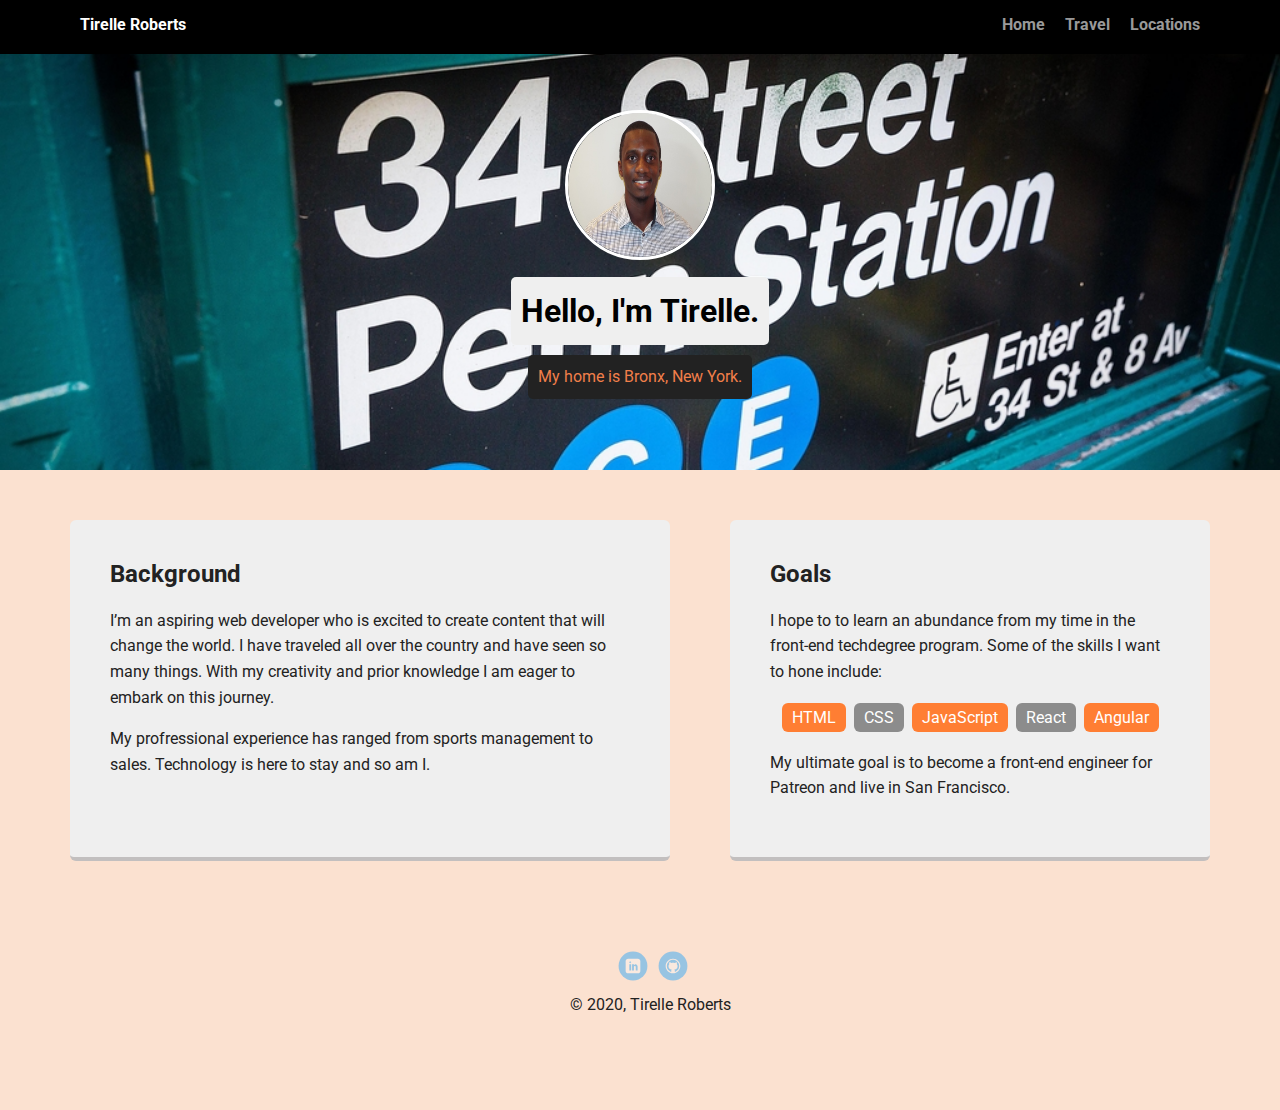
<file: index.html>
<!doctype html>
<html lang="en">
<head>
  <meta charset="utf-8">
  <title>Tirelle Roberts Profile</title>
  <meta name="viewport" content="width=device-width, initial-scale=1.0">
  <link rel="stylesheet" href="styles.css">
  <link href="https://fonts.googleapis.com/css?family=Muli%7CRoboto:400,300,500,700,900" rel="stylesheet"></head>
  <body>

    <nav class="main-nav">
        <ul class="nav">
          <li class="name">Tirelle Roberts</li>
          <li><a href="index.html">Home</a></li>
          <li><a href="Travel.html">Travel</a></li>
          <li><a href="Locations.html">Locations</a></li>
        </ul>
      </nav>

    <header>
      <img src="images/headshot.JPG" alt="Picture of Tirelle" class="profile-image">
      <h1 class="tag name">Hello, I'm Tirelle.</h1>
      <p class="tag location">My home is Bronx, New York.</p>
    </header>

    <main class="flex">
      <section class="card">
        <h2>Background</h2>
        <p>I’m an aspiring web developer who is excited to create content that will change the world. I have traveled all over the country and have seen so many things. With my creativity and prior knowledge I am eager to embark on this journey.</p>
        <p>My profressional experience has ranged from sports management to sales. Technology is here to stay and so am I.</p>
      </section> 

      <section class="card">
        <h2>Goals</h2>
        <p>I hope to to learn an abundance from my time in the front-end techdegree program. Some of the skills I want to hone include: </p>
        <ul class="skills">
          <li>HTML</li>
          <li>CSS</li>
          <li>JavaScript</li>
          <li>React</li>
          <li>Angular</li>
        </ul>
        <p>My ultimate goal is to become a front-end engineer for Patreon and live in San Francisco.</p>
      </section> 

    </main>
    <footer>
      <ul>
        <li><a href="https://www.linkedin.com/in/tirelle-roberts/" target="_blank" class="social linkedin">LinkedIn</a></li>
        <li><a href="https://github.com/Trobe027/techdegree-project-1" target="_blank" class="social github">Github</a></li>
      </ul>
      <p class="copyright">&copy; 2020, Tirelle Roberts</p>
    </footer>
  </body>
  </html>
</file>
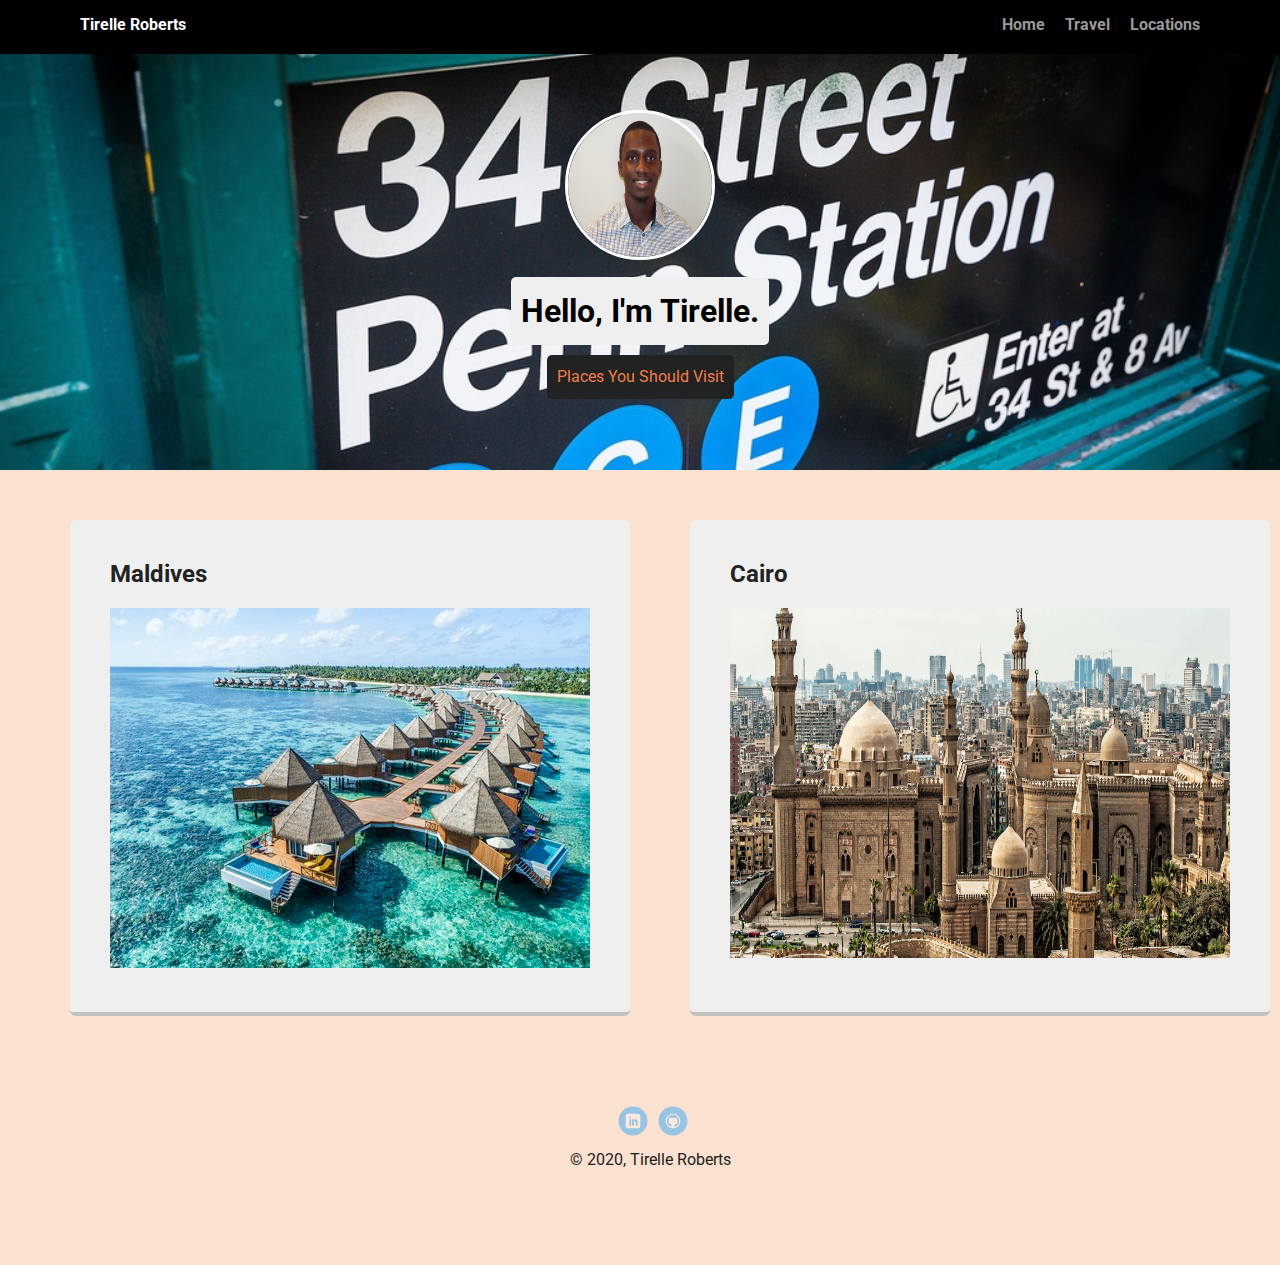
<file: locations.html>
<!doctype html>
<html lang="en">
<head>
  <meta charset="utf-8">
  <title>Tirelle Roberts Profile</title>
  <meta name="viewport" content="width=device-width, initial-scale=1.0">
  <link rel="stylesheet" href="styles.css">
  <link href="https://fonts.googleapis.com/css?family=Muli%7CRoboto:400,300,500,700,900" rel="stylesheet"></head>
  <body>

    <nav class="main-nav">
        <ul class="nav">
          <li class="name">Tirelle Roberts</li>
          <li><a href="index.html">Home</a></li>
          <li><a href="travel.html">Travel</a></li>
          <li><a href="Locations.html">Locations</a></li>
        </ul>
      </nav>

    <header>
      <img src="images/headshot.JPG" alt="Picture of Tirelle" class="profile-image">
      <h1 class="tag name">Hello, I'm Tirelle.</h1>
      <p class="tag location">Places You Should Visit</p>
    </header>

    <main class="flex">
      <section class="card">
        <h2>Maldives</h2>
        <img src="images/maldives.jpg" alt="photos of the maldives">
      </section> 

      <section class="card">
        <h2>Cairo</h2>
        <img src="images/cairo.jpg" alt="photos of the Ice Land" width="500" height="350">
      </section> 

    </main>
    <footer>
      <ul>
        <li><a href="https://www.linkedin.com/in/tirelle-roberts/" target="_blank" class="social linkedin">LinkedIn</a></li>
        <li><a href="https://github.com/Trobe027/techdegree-project-1" target="_blank" class="social github">Github</a></li>
      </ul>
      <p class="copyright">&copy; 2020, Tirelle Roberts</p>
    </footer>
  </body> 
  </html>
</file>
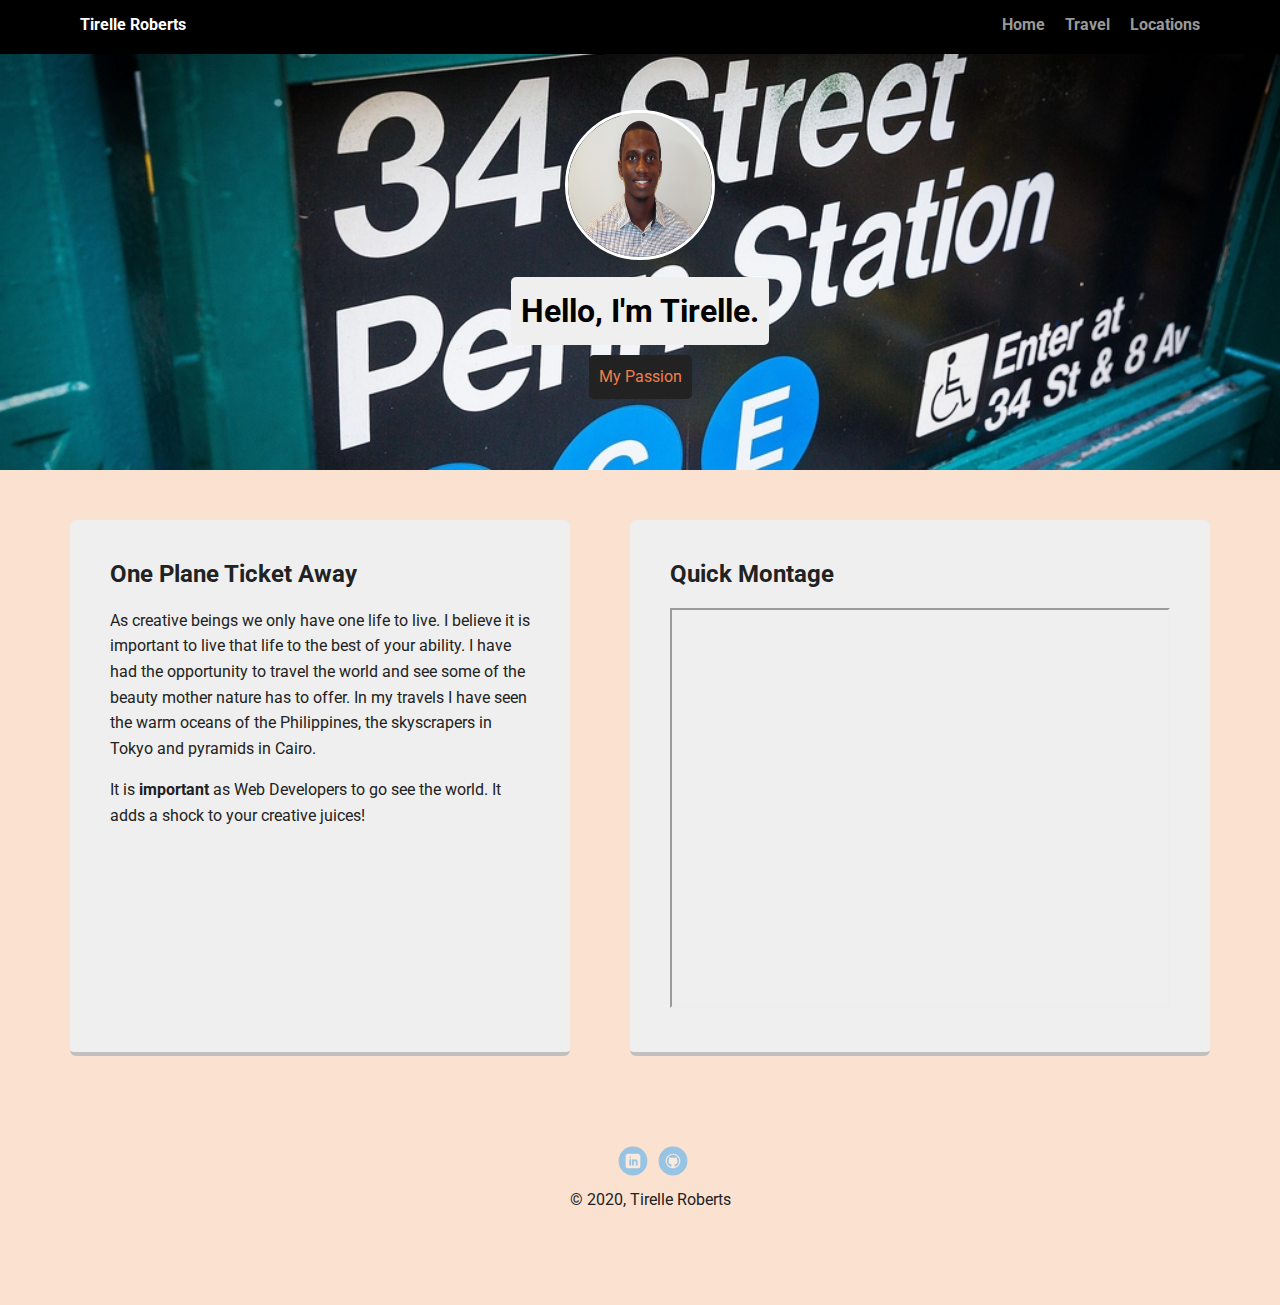
<file: travel.html>
<!doctype html>
<html lang="en">
<head>
  <meta charset="utf-8">
  <title>Tirelle Roberts Profile</title>
  <meta name="viewport" content="width=device-width, initial-scale=1.0">
  <link rel="stylesheet" href="styles.css">
  <link href="https://fonts.googleapis.com/css?family=Muli%7CRoboto:400,300,500,700,900" rel="stylesheet"></head>
  <body>

    <nav class="main-nav">
        <ul class="nav">
          <li class="name">Tirelle Roberts</li>
          <li><a href="index.html">Home</a></li>
          <li><a href="travel.html">Travel</a></li>
          <li><a href="locations.html">Locations</a></li>
        </ul>
      </nav>

    <header>
      <img src="images/headshot.JPG" alt="Picture of Tirelle" class="profile-image">
      <h1 class="tag name">Hello, I'm Tirelle.</h1>
      <p class="tag location">My Passion</p>
    </header>

    <main class="flex">
      <section class="card">
        <h2>One Plane Ticket Away</h2>
        <p>As creative beings we only have one life to live. I believe it is important to live that life to the best of your ability. I have had the opportunity to travel the world and see some of the beauty mother nature has to offer. In my travels I have seen the warm oceans of the Philippines, the skyscrapers in Tokyo and pyramids in Cairo.</p>
        <p>It is <strong>important</strong> as Web Developers to go see the world. It adds a shock to your creative juices!</p>
      </section> 

      <!--video embedded from youtube-->
      <section class="card">
        <h2>Quick Montage</h2>
        <iframe width="500" height="400" src="https://www.youtube.com/embed/CW09ewUDMxo" allow="accelerometer; autoplay; encrypted-media; gyroscope; picture-in-picture" allowfullscreen>
        </iframe>
      </section> 

    </main>
    <footer>
      <ul>
        <li><a href="https://www.linkedin.com/in/tirelle-roberts/" target="_blank" class="social linkedin">LinkedIn</a></li>
        <li><a href="https://github.com/Trobe027/techdegree-project-1" target="_blank" class="social github">Github</a></li>
      </ul>
      <p class="copyright">&copy; 2020, Tirelle Roberts</p>
    </footer>
  </body>
  </html>
</file>
<file: styles.css>
/* Global Layout Set-up */
* { 
  box-sizing: border-box;
}
  
body {
  margin: 0;
  padding: 0;
  text-align: center;
  font-family: 'Roboto', sans-serif;
  color: #222;
  background: #f5af8160;
}
/* Link Styles */

a {
  text-decoration: none;
  color: #999;
}
a:hover {
  color: #6633ff;
}

/* Section Styles */

.main-nav {
  width: 100%;
  background: black;
  min-height: 30px;
  padding: 10px;
  position: fixed;
  text-align: center;
}
.nav {
  display: flex;
  justify-content: space-around;
  font-weight: 700;
  list-style-type: none;
  margin: 0 auto;
  padding: 0;
}

.nav .name {
    display: block;
    margin-right: auto;
    color: white;
}
.nav li {
  padding: 5px 10px 10px 10px;
}
.nav a {
  transition: all .5s;
}
.nav a:hover {
  color: white
}

header {
  text-align: center;
  background: url('images/rsz_city.jpg') no-repeat top center ;
  background-size: cover;
  overflow: hidden;
  padding-top: 60px;
}
header {
  line-height: 1.5;
}
header .profile-image {
  margin-top: 50px;
  width: 150px;
  height: 150px;
  border-radius: 50%;
  border: 3px solid white;
  transition: all .5s;
}
header .profile-image:hover {
  transform: scale(1.2) rotate(360deg);
}
.tag {
  background-color: #efefef;
  color: black;
  padding: 10px;
  border-radius: 5px;
  display: table;
  margin: 10px auto;
} 
.location {
  background-color: #222;
  color: rgb(241, 127, 74);
}
.card {
  margin: 30px;
  padding: 20px 40px 40px;
  max-width: 600px;
  text-align: left;
  background: #efefef; 
  border-bottom: 4px solid rgb(194, 191, 191);
  border-radius: 6px;
  transition: all .5s;
}  

.card:hover {
  border-color: rgb(233, 132, 50);
}

ul.skills {
  padding: 0;
  text-align: center;
}

.skills li {
  border-radius: 6px;
  display: inline-block;
  background: #8c8c8c;
  color: white;
  padding: 5px 10px;
  margin: 2px;
}

.skills li:nth-child(odd) {
  background: #ff7e33;
}

footer {
  width: 100%;
  min-height: 30px;
  padding: 20px 0 40px 20px;
}

footer .copyright {
  top: -8px;
  font-size: .75em;
}

footer ul {
  list-style-type: none;
  margin: 0;
  padding: 0;
}

footer ul li {
  display: inline-block;
}

a.social {
  display: inline-block;
  text-indent: -9999px;
  margin-left: 5px;
  width: 30px;
  height: 30px;
  background-size: 30px 30px;
  opacity: .4;
  transition: all .5s;
}
a.twitter {
  background-image: url(portfolio_update_v1/images/twitter.svg);
}
a.linkedin {
  background-image: url(portfolio_update_v1/images/linkedin.svg);
}
a.github {
  background-image: url(portfolio_update_v1/images/github.svg);
}
a.social:hover {
  opacity: 1;
}
.clearfix {
  clear: both;
}

/* Styles for larger screens */
@media screen and (min-width: 720px) {
  
  .flex {
      display: -ms-flexbox;      /* TWEENER - IE 10 */
      display: flex; 
      max-width: 1200px;
      -ms-flex-pack: distribute;
      justify-content: space-around;
      margin: 0 auto;
  }

  header {
    min-height: 470px;
  }

  .nav {
    max-width: 1200px;
    padding: 0 30px;
  }


  main {
    padding-top: 20px;
  }

  main p {
    line-height: 1.6em;
  }

  footer {
    font-size: 1.3em;
    max-width: 1200px;
    margin: 40px auto;
  }

}
</file>
